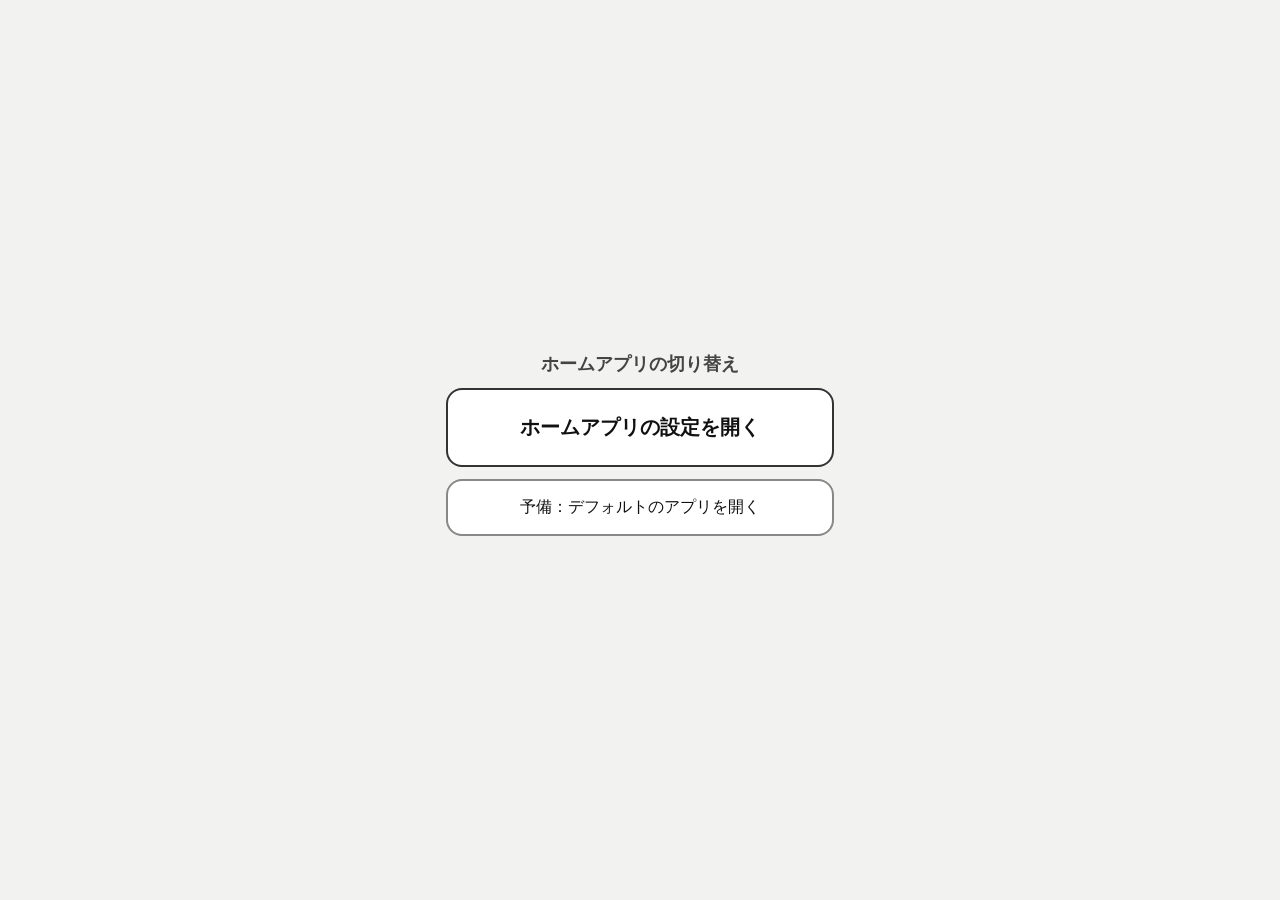
<file: home/index.html>
<!DOCTYPE html>
<html lang="ja">
<head>
<meta charset="utf-8">
<meta name="viewport" content="width=device-width,initial-scale=1">
<meta name="theme-color" content="#f2f2f0">
<title>ホーム切替</title>
<style>
  body{margin:0;display:grid;place-items:center;min-height:100vh;font-family:sans-serif;background:#f2f2f0;color:#111}
  main{width:100%;max-width:420px;padding:16px;box-sizing:border-box}
  h1{font-size:18px;font-weight:600;text-align:center;margin:0 0 8px;color:#444}
  a.btn{display:block;margin:12px 0;padding:24px 16px;font-size:20px;font-weight:600;text-align:center;border:2px solid #333;border-radius:16px;color:#111;text-decoration:none;background:#fff;-webkit-tap-highlight-color:transparent}
  a.btn:active{background:#e6e6e2}
  a.sub{font-size:16px;font-weight:400;padding:16px;border-color:#888}
  @media (prefers-color-scheme:dark){
    body{background:#1b1b1a;color:#eee}
    h1{color:#aaa}
    a.btn{background:#2a2a28;color:#eee;border-color:#ccc}
    a.btn:active{background:#3a3a37}
    a.sub{border-color:#777}
  }
</style>
</head>
<body>
<main>
  <h1>ホームアプリの切り替え</h1>
  <a class="btn" href="intent:#Intent;action=android.settings.HOME_SETTINGS;end">ホームアプリの設定を開く</a>
  <a class="btn sub" href="intent:#Intent;action=android.settings.MANAGE_DEFAULT_APPS_SETTINGS;end">予備：デフォルトのアプリを開く</a>
</main>
</body>
</html>
</file>
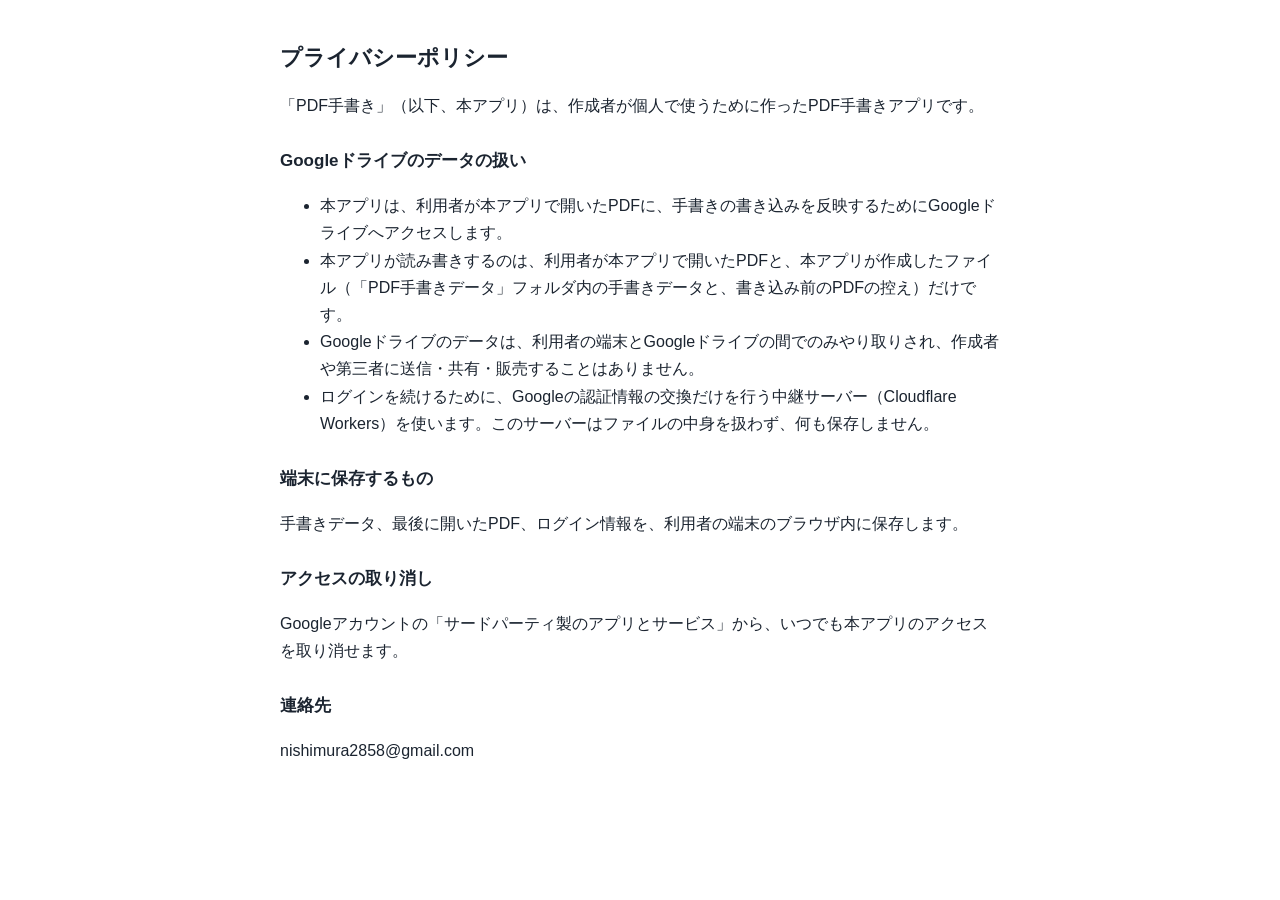
<file: privacy.html>
<!doctype html>
<html lang="ja">
<head>
<meta charset="utf-8">
<meta name="viewport" content="width=device-width, initial-scale=1">
<title>プライバシーポリシー - PDF手書き</title>
<style>body{font:16px/1.7 -apple-system,BlinkMacSystemFont,"Hiragino Sans",sans-serif;max-width:720px;margin:0 auto;padding:24px 16px;color:#1b2430;background:#fff}h1{font-size:22px}h2{font-size:17px;margin-top:28px}</style>
</head>
<body>
<h1>プライバシーポリシー</h1>
<p>「PDF手書き」（以下、本アプリ）は、作成者が個人で使うために作ったPDF手書きアプリです。</p>
<h2>Googleドライブのデータの扱い</h2>
<ul>
<li>本アプリは、利用者が本アプリで開いたPDFに、手書きの書き込みを反映するためにGoogleドライブへアクセスします。</li>
<li>本アプリが読み書きするのは、利用者が本アプリで開いたPDFと、本アプリが作成したファイル（「PDF手書きデータ」フォルダ内の手書きデータと、書き込み前のPDFの控え）だけです。</li>
<li>Googleドライブのデータは、利用者の端末とGoogleドライブの間でのみやり取りされ、作成者や第三者に送信・共有・販売することはありません。</li>
<li>ログインを続けるために、Googleの認証情報の交換だけを行う中継サーバー（Cloudflare Workers）を使います。このサーバーはファイルの中身を扱わず、何も保存しません。</li>
</ul>
<h2>端末に保存するもの</h2>
<p>手書きデータ、最後に開いたPDF、ログイン情報を、利用者の端末のブラウザ内に保存します。</p>
<h2>アクセスの取り消し</h2>
<p>Googleアカウントの「サードパーティ製のアプリとサービス」から、いつでも本アプリのアクセスを取り消せます。</p>
<h2>連絡先</h2>
<p>nishimura2858@gmail.com</p>
</body>
</html>
</file>
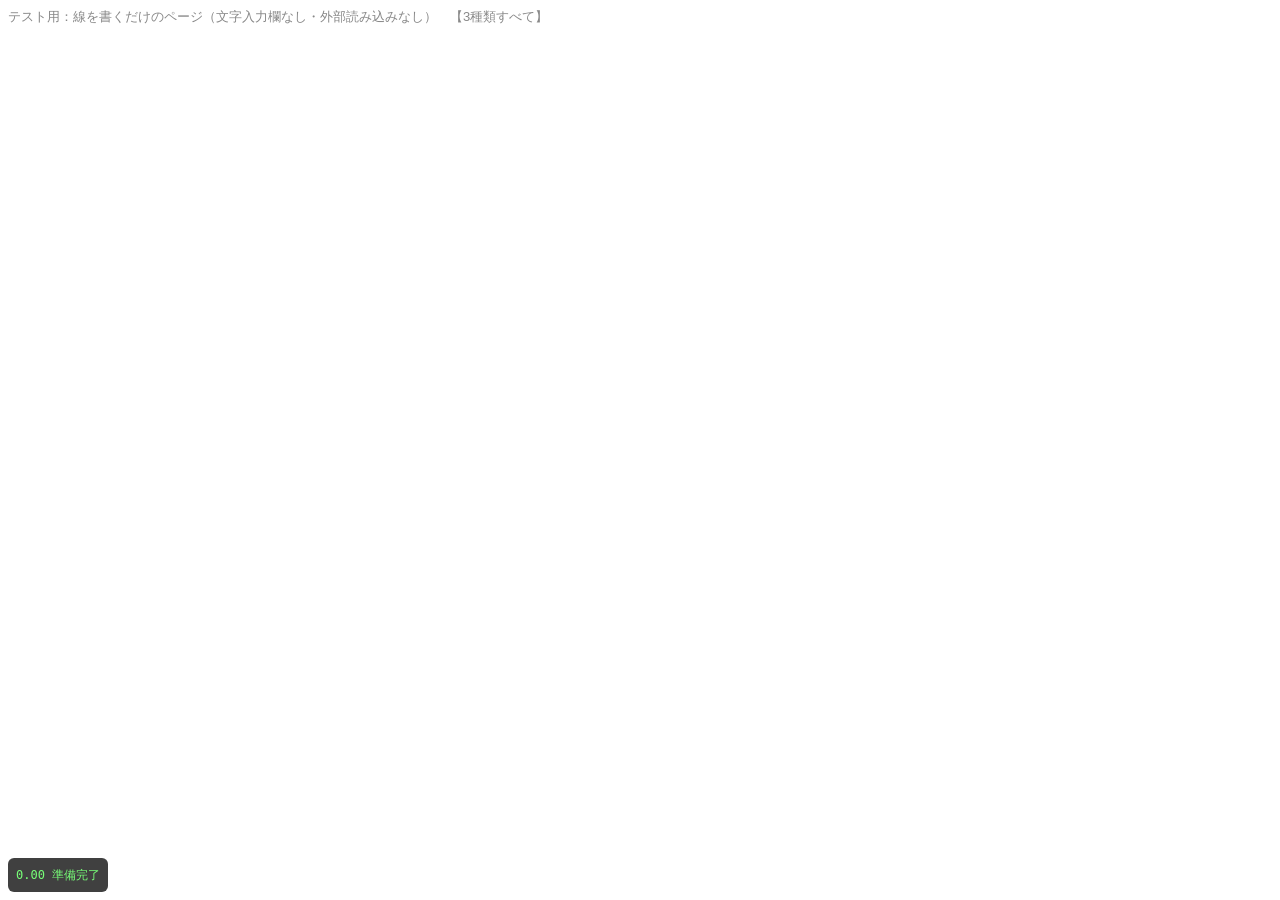
<file: test.html>
<!DOCTYPE html>
<html lang="ja">
<head>
<meta charset="utf-8">
<meta name="viewport" content="width=device-width, initial-scale=1, user-scalable=no">
<title>スクリブル切り分けテスト</title>
<style>
  html, body { margin: 0; height: 100%; overflow: hidden; background: #fff;
    -webkit-user-select: none; user-select: none; -webkit-touch-callout: none; touch-action: none; }
  canvas { display: block; touch-action: none; }
  #log { position: fixed; left: 8px; bottom: 8px; margin: 0; padding: 8px; max-width: 70vw;
    background: rgba(0,0,0,.75); color: #7f7; font: 12px/1.5 ui-monospace, Menlo, monospace;
    pointer-events: none; white-space: pre-wrap; border-radius: 6px; }
  #title { position: fixed; left: 8px; top: 8px; color: #888; font: 13px sans-serif; pointer-events: none; }
</style>
</head>
<body>
<div id="title">テスト用：線を書くだけのページ（文字入力欄なし・外部読み込みなし）</div>
<canvas id="c"></canvas>
<pre id="log"></pre>
<script>
(function () {
  var c = document.getElementById('c'), g = c.getContext('2d');
  var logEl = document.getElementById('log'), lines = [];
  var t0 = performance.now();
  function log(m) {
    lines.push(((performance.now() - t0) / 1000).toFixed(2) + ' ' + m);
    if (lines.length > 18) lines.shift();
    logEl.textContent = lines.join('\n');
  }
  function size() {
    var r = window.devicePixelRatio || 1;
    c.width = innerWidth * r; c.height = innerHeight * r;
    c.style.width = innerWidth + 'px'; c.style.height = innerHeight + 'px';
    g.setTransform(r, 0, 0, r, 0, 0);
    g.lineWidth = 3; g.lineCap = 'round'; g.lineJoin = 'round'; g.strokeStyle = '#e53935';
  }
  size(); addEventListener('resize', size);

  // ?m=move なら touchmove だけ止める（touchstart は止めない）。それ以外は3種類とも止める
  var MOVE_ONLY = /[?&]m=move\b/.test(location.search);
  document.getElementById('title').textContent += MOVE_ONLY ? '　【moveのみ】' : '　【3種類すべて】';
  (MOVE_ONLY ? ['touchmove'] : ['touchstart', 'touchmove', 'touchend']).forEach(function (t) {
    document.addEventListener(t, function (e) { if (e.cancelable) e.preventDefault(); }, { passive: false, capture: true });
  });

  var last = null, n = 0, lastUp = 0;
  c.addEventListener('pointerdown', function (e) {
    if (e.pointerType !== 'pen') return;
    var gap = lastUp ? ((performance.now() - lastUp) / 1000).toFixed(2) : '-';
    log('書き始め（前の線から ' + gap + '秒）');
    last = { x: e.clientX, y: e.clientY }; n = 1;
    try { c.setPointerCapture(e.pointerId); } catch (_) {}
  });
  c.addEventListener('pointermove', function (e) {
    if (!last || e.pointerType !== 'pen') return;
    var evs = e.getCoalescedEvents ? e.getCoalescedEvents() : [e];
    g.beginPath(); g.moveTo(last.x, last.y);
    evs.forEach(function (p) { g.lineTo(p.clientX, p.clientY); n++; });
    g.stroke();
    last = { x: e.clientX, y: e.clientY };
  });
  function up(e) {
    if (!last) return;
    log((e.type === 'pointercancel' ? '中断' : '離す') + '（' + n + '点）');
    last = null; lastUp = performance.now();
  }
  c.addEventListener('pointerup', up);
  c.addEventListener('pointercancel', up);
  log('準備完了');
})();
</script>
</body>
</html>
</file>
